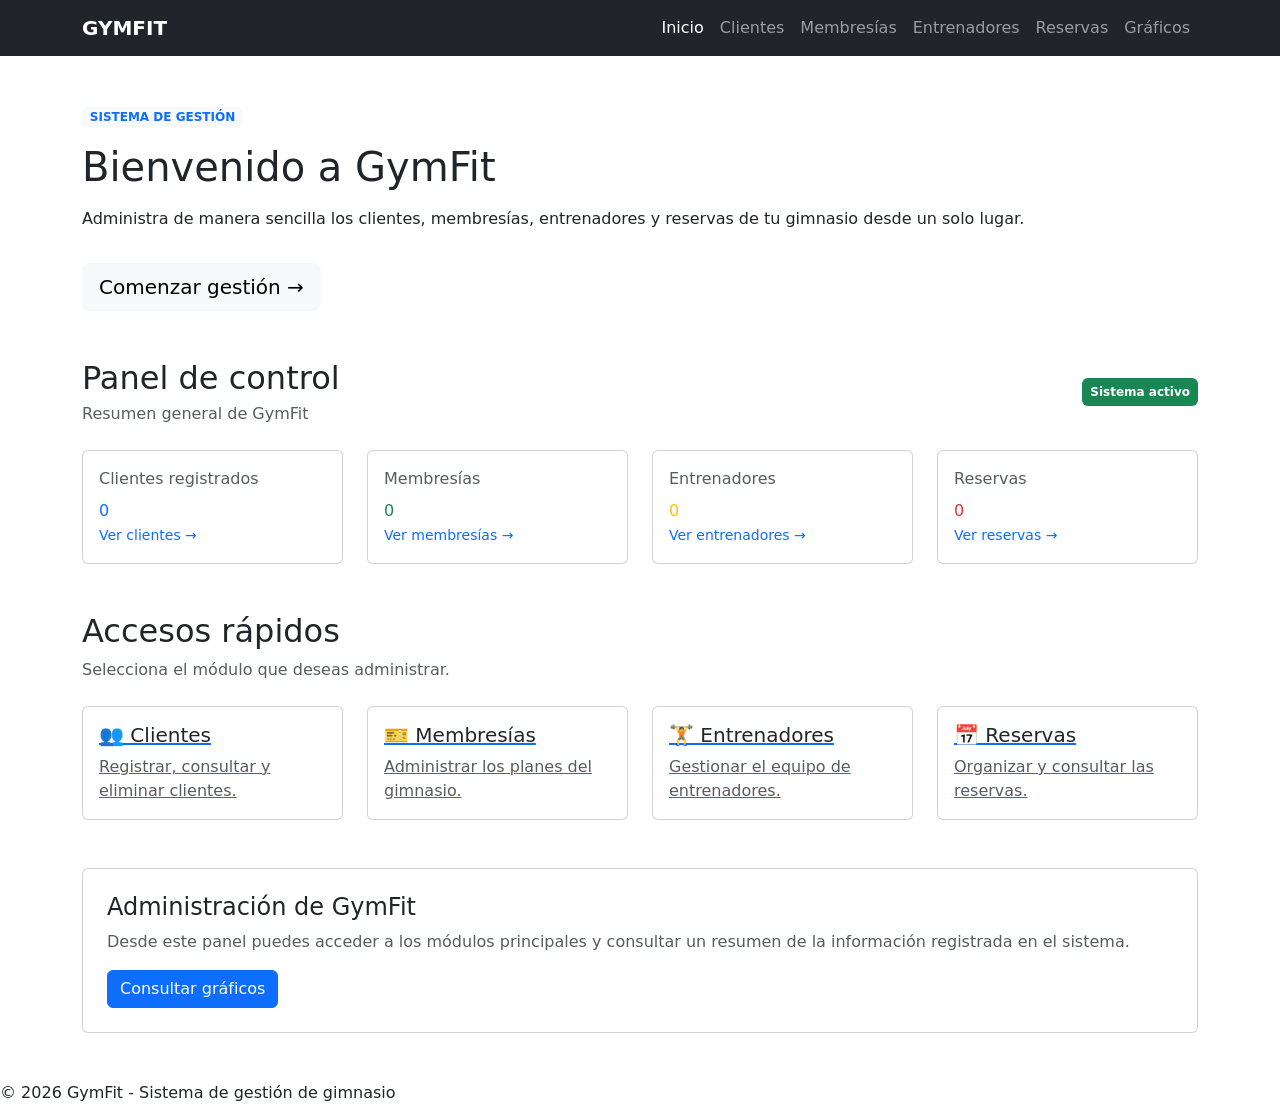
<file: GimnasioMarcosWeb/src/main/resources/templates/index.html>
<!DOCTYPE html>
<html lang="es" xmlns:th="http://www.thymeleaf.org">
<head>
    <meta charset="UTF-8">
    <meta name="viewport" content="width=device-width, initial-scale=1.0">
    <title>GymFit | Panel principal</title>
    <link href="https://cdn.jsdelivr.net/npm/bootstrap@5.3.3/dist/css/bootstrap.min.css" rel="stylesheet">
    <link rel="stylesheet" th:href="@{/css/styles.css}">
</head>
<body>

<nav class="navbar navbar-expand-lg navbar-dark bg-dark">
    <div class="container">
        <a class="navbar-brand fw-bold" href="/">GYMFIT</a>
        <button class="navbar-toggler" type="button" data-bs-toggle="collapse" data-bs-target="#menu">
            <span class="navbar-toggler-icon"></span>
        </button>

        <div class="collapse navbar-collapse" id="menu">
            <div class="navbar-nav ms-auto">
                <a class="nav-link active" href="/">Inicio</a>
                <a class="nav-link" href="/clientes">Clientes</a>
                <a class="nav-link" href="/membresias">Membresías</a>
                <a class="nav-link" href="/entrenadores">Entrenadores</a>
                <a class="nav-link" href="/reservas">Reservas</a>
                <a class="nav-link" href="/graficos">Gráficos</a>
            </div>
        </div>
    </div>
</nav>

<main class="container py-5">

    <section class="hero mb-5">
        <span class="badge bg-light text-primary mb-3">SISTEMA DE GESTIÓN</span>
        <h1>Bienvenido a GymFit</h1>
        <p class="mt-3">
            Administra de manera sencilla los clientes, membresías,
            entrenadores y reservas de tu gimnasio desde un solo lugar.
        </p>
        <a href="/clientes" class="btn btn-light btn-lg mt-3">
            Comenzar gestión →
        </a>
    </section>

    <div class="d-flex justify-content-between align-items-center mb-4">
        <div>
            <h2 class="page-title mb-1">Panel de control</h2>
            <p class="text-muted mb-0">Resumen general de GymFit</p>
        </div>
        <span class="badge bg-success p-2">Sistema activo</span>
    </div>

    <div class="row g-4 mb-5">

        <div class="col-md-6 col-lg-3">
            <div class="card stat-card">
                <div class="card-body">
                    <p class="text-muted mb-2">Clientes registrados</p>
                    <div class="stat-number text-primary" th:text="${clientes}">0</div>
                    <a href="/clientes" class="small text-decoration-none">Ver clientes →</a>
                </div>
            </div>
        </div>

        <div class="col-md-6 col-lg-3">
            <div class="card stat-card">
                <div class="card-body">
                    <p class="text-muted mb-2">Membresías</p>
                    <div class="stat-number text-success" th:text="${membresias}">0</div>
                    <a href="/membresias" class="small text-decoration-none">Ver membresías →</a>
                </div>
            </div>
        </div>

        <div class="col-md-6 col-lg-3">
            <div class="card stat-card">
                <div class="card-body">
                    <p class="text-muted mb-2">Entrenadores</p>
                    <div class="stat-number text-warning" th:text="${entrenadores}">0</div>
                    <a href="/entrenadores" class="small text-decoration-none">Ver entrenadores →</a>
                </div>
            </div>
        </div>

        <div class="col-md-6 col-lg-3">
            <div class="card stat-card">
                <div class="card-body">
                    <p class="text-muted mb-2">Reservas</p>
                    <div class="stat-number text-danger" th:text="${reservas}">0</div>
                    <a href="/reservas" class="small text-decoration-none">Ver reservas →</a>
                </div>
            </div>
        </div>

    </div>

    <h2 class="page-title">Accesos rápidos</h2>
    <p class="text-muted mb-4">Selecciona el módulo que deseas administrar.</p>

    <div class="row g-4">

        <div class="col-md-6 col-lg-3">
            <a href="/clientes" class="quick-link">
                <div class="card quick-card">
                    <div class="card-body">
                        <h5>👥 Clientes</h5>
                        <p class="text-muted mb-0">Registrar, consultar y eliminar clientes.</p>
                    </div>
                </div>
            </a>
        </div>

        <div class="col-md-6 col-lg-3">
            <a href="/membresias" class="quick-link">
                <div class="card quick-card">
                    <div class="card-body">
                        <h5>🎫 Membresías</h5>
                        <p class="text-muted mb-0">Administrar los planes del gimnasio.</p>
                    </div>
                </div>
            </a>
        </div>

        <div class="col-md-6 col-lg-3">
            <a href="/entrenadores" class="quick-link">
                <div class="card quick-card">
                    <div class="card-body">
                        <h5>🏋️ Entrenadores</h5>
                        <p class="text-muted mb-0">Gestionar el equipo de entrenadores.</p>
                    </div>
                </div>
            </a>
        </div>

        <div class="col-md-6 col-lg-3">
            <a href="/reservas" class="quick-link">
                <div class="card quick-card">
                    <div class="card-body">
                        <h5>📅 Reservas</h5>
                        <p class="text-muted mb-0">Organizar y consultar las reservas.</p>
                    </div>
                </div>
            </a>
        </div>

    </div>

    <div class="card section-card mt-5">
        <div class="card-body p-4">
            <h4>Administración de GymFit</h4>
            <p class="text-muted mb-0">
                Desde este panel puedes acceder a los módulos principales
                y consultar un resumen de la información registrada en el sistema.
            </p>
            <a href="/graficos" class="btn btn-primary mt-3">Consultar gráficos</a>
        </div>
    </div>

</main>

<footer>
    <p class="mb-0">© 2026 GymFit - Sistema de gestión de gimnasio</p>
</footer>

<script src="https://cdn.jsdelivr.net/npm/bootstrap@5.3.3/dist/js/bootstrap.bundle.min.js"></script>
<script th:src="@{/js/scripts.js}"></script>

</body>
</html>
</file>
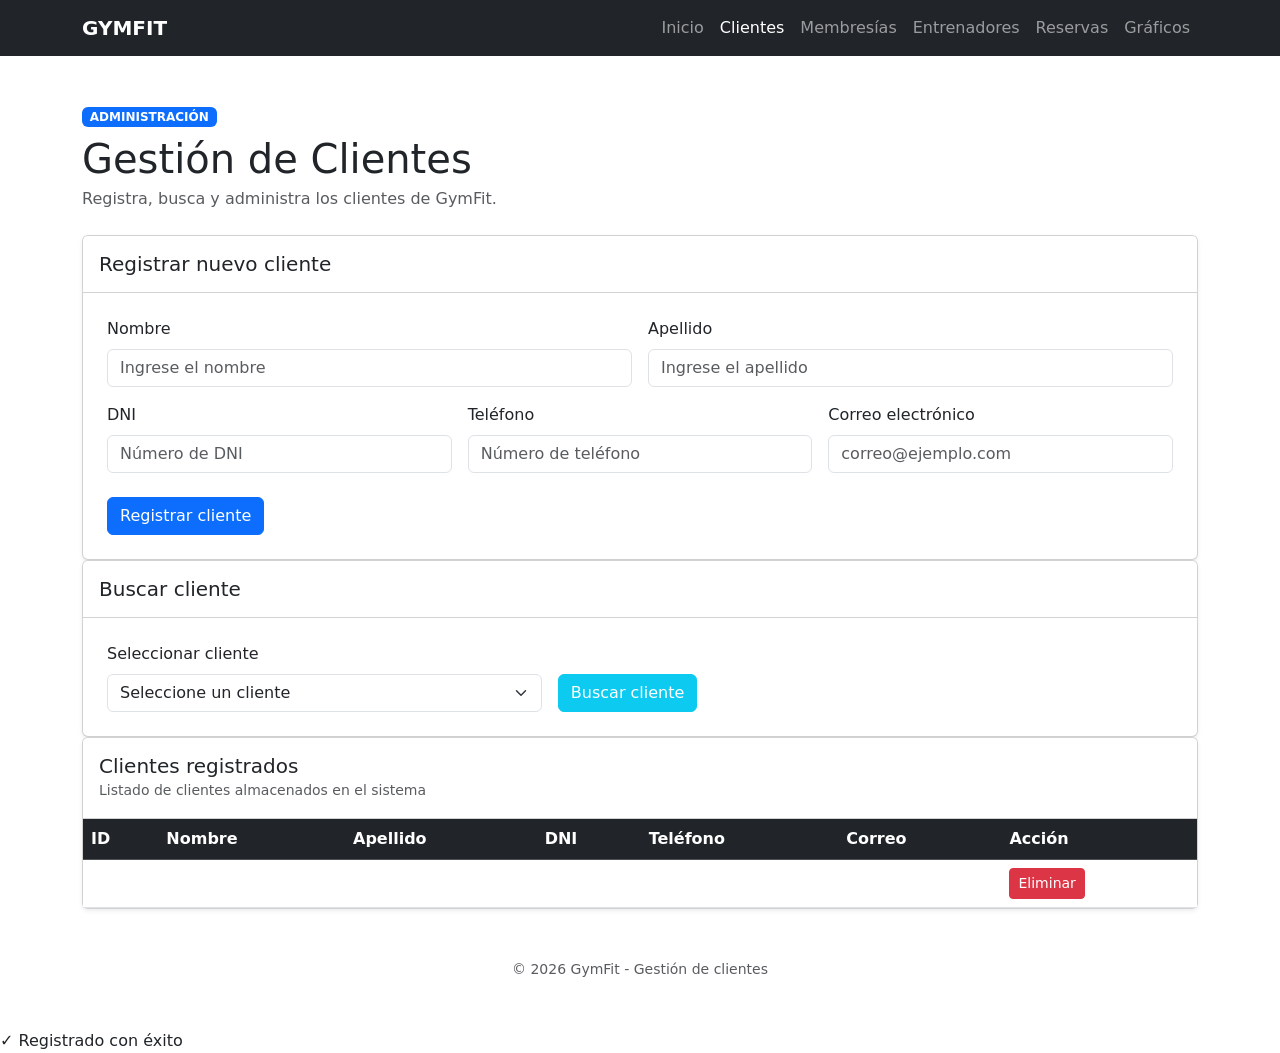
<file: GimnasioMarcosWeb/src/main/resources/templates/clientes.html>
<!DOCTYPE html>
<html lang="es" xmlns:th="http://www.thymeleaf.org">
<head>
    <meta charset="UTF-8">
    <meta name="viewport" content="width=device-width, initial-scale=1.0">
    <title>Clientes - GymFit</title>
    <link href="https://cdn.jsdelivr.net/npm/bootstrap@5.3.3/dist/css/bootstrap.min.css" rel="stylesheet">
    <link rel="stylesheet" th:href="@{/css/styles.css}">
</head>
<body>

<nav class="navbar navbar-expand-lg navbar-dark bg-dark">
    <div class="container">
        <a class="navbar-brand fw-bold" href="/">GYMFIT</a>
        <button class="navbar-toggler" type="button" data-bs-toggle="collapse" data-bs-target="#menu">
            <span class="navbar-toggler-icon"></span>
        </button>
        <div class="collapse navbar-collapse" id="menu">
            <div class="navbar-nav ms-auto">
                <a class="nav-link" href="/">Inicio</a>
                <a class="nav-link active" href="/clientes">Clientes</a>
                <a class="nav-link" href="/membresias">Membresías</a>
                <a class="nav-link" href="/entrenadores">Entrenadores</a>
                <a class="nav-link" href="/reservas">Reservas</a>
                <a class="nav-link" href="/graficos">Gráficos</a>
            </div>
        </div>
    </div>
</nav>

<main class="container py-5">

    <div class="mb-4">
        <span class="badge bg-primary mb-2">ADMINISTRACIÓN</span>
        <h1 class="page-title mb-1">Gestión de Clientes</h1>
        <p class="text-muted">Registra, busca y administra los clientes de GymFit.</p>
    </div>

    <div class="card section-card shadow-sm">
        <div class="card-header bg-white py-3">
            <h5 class="mb-0">Registrar nuevo cliente</h5>
        </div>
        <div class="card-body p-4">
            <form action="/clientes/guardar" method="post">
                <div class="row g-3">
                    <div class="col-md-6">
                        <label class="form-label">Nombre</label>
                        <input type="text" name="nombre" class="form-control" placeholder="Ingrese el nombre" required>
                    </div>
                    <div class="col-md-6">
                        <label class="form-label">Apellido</label>
                        <input type="text" name="apellido" class="form-control" placeholder="Ingrese el apellido" required>
                    </div>
                    <div class="col-md-4">
                        <label class="form-label">DNI</label>
                        <input type="text" name="dni" class="form-control" placeholder="Número de DNI" required>
                    </div>
                    <div class="col-md-4">
                        <label class="form-label">Teléfono</label>
                        <input type="text" name="telefono" class="form-control" placeholder="Número de teléfono" required>
                    </div>
                    <div class="col-md-4">
                        <label class="form-label">Correo electrónico</label>
                        <input type="email" name="correo" class="form-control" placeholder="correo@ejemplo.com" required>
                    </div>
                </div>
                <button type="submit" class="btn btn-primary mt-4">Registrar cliente</button>
            </form>
        </div>
    </div>

<div class="card section-card shadow-sm">
    <div class="card-header bg-white py-3">
        <h5 class="mb-0">Buscar cliente</h5>
    </div>
    <div class="card-body p-4">
        <form action="/clientes/buscar" method="get" class="row g-3 align-items-end">
            <div class="col-md-5">
                <label class="form-label">Seleccionar cliente</label>
                <select name="id" class="form-select" required>
                    <option value="">Seleccione un cliente</option>
                    <option th:each="c : ${todosLosClientes}"
                            th:value="${c.id}"
                            th:text="${c.nombre + ' ' + c.apellido + ' - DNI: ' + c.dni}">
                    </option>
                </select>
            </div>
            <div class="col-md-auto">
                <button type="submit" class="btn btn-info text-white">Buscar cliente</button>
            </div>
        </form>
    </div>
</div>

    <div class="card section-card shadow-sm">
        <div class="card-header bg-white py-3">
            <h5 class="mb-0">Clientes registrados</h5>
            <small class="text-muted">Listado de clientes almacenados en el sistema</small>
        </div>
        <div class="card-body p-0">
            <div class="table-responsive">
                <table class="table table-hover align-middle mb-0">
                    <thead class="table-dark">
                        <tr>
                            <th>ID</th>
                            <th>Nombre</th>
                            <th>Apellido</th>
                            <th>DNI</th>
                            <th>Teléfono</th>
                            <th>Correo</th>
                            <th>Acción</th>
                        </tr>
                    </thead>
                    <tbody>
                        <tr th:each="cliente : ${clientes}">
                            <td th:text="${clienteStat.count}"></td>
                            <td th:text="${cliente.nombre}"></td>
                            <td th:text="${cliente.apellido}"></td>
                            <td th:text="${cliente.dni}"></td>
                            <td th:text="${cliente.telefono}"></td>
                            <td th:text="${cliente.correo}"></td>
                            <td>
                                <a th:href="@{/clientes/eliminar/{id}(id=${cliente.id})}"
                                   class="btn btn-danger btn-sm btn-eliminar">Eliminar</a>
                            </td>
                        </tr>
                    </tbody>
                </table>
            </div>
        </div>
    </div>

    <div class="text-center text-muted mt-5">
        <small>© 2026 GymFit - Gestión de clientes</small>
    </div>

</main>

<!-- NOTIFICACIÓN DE REGISTRO EXITOSO -->
<div th:if="${mensajeExito}" class="success-toast" id="mensajeExito">
    <span class="check">✓</span>
    <span th:text="${mensajeExito}">Registrado con éxito</span>
</div>

<script th:if="${mensajeExito}">
    setTimeout(() => {
        const mensaje = document.getElementById("mensajeExito");
        if (mensaje) {
            mensaje.classList.add("ocultar");
            setTimeout(() => mensaje.remove(), 500);
        }
    }, 3000);
</script>

<script src="https://cdn.jsdelivr.net/npm/bootstrap@5.3.3/dist/js/bootstrap.bundle.min.js"></script>
<script th:src="@{/js/scripts.js}"></script>

</body>
</html>
</file>
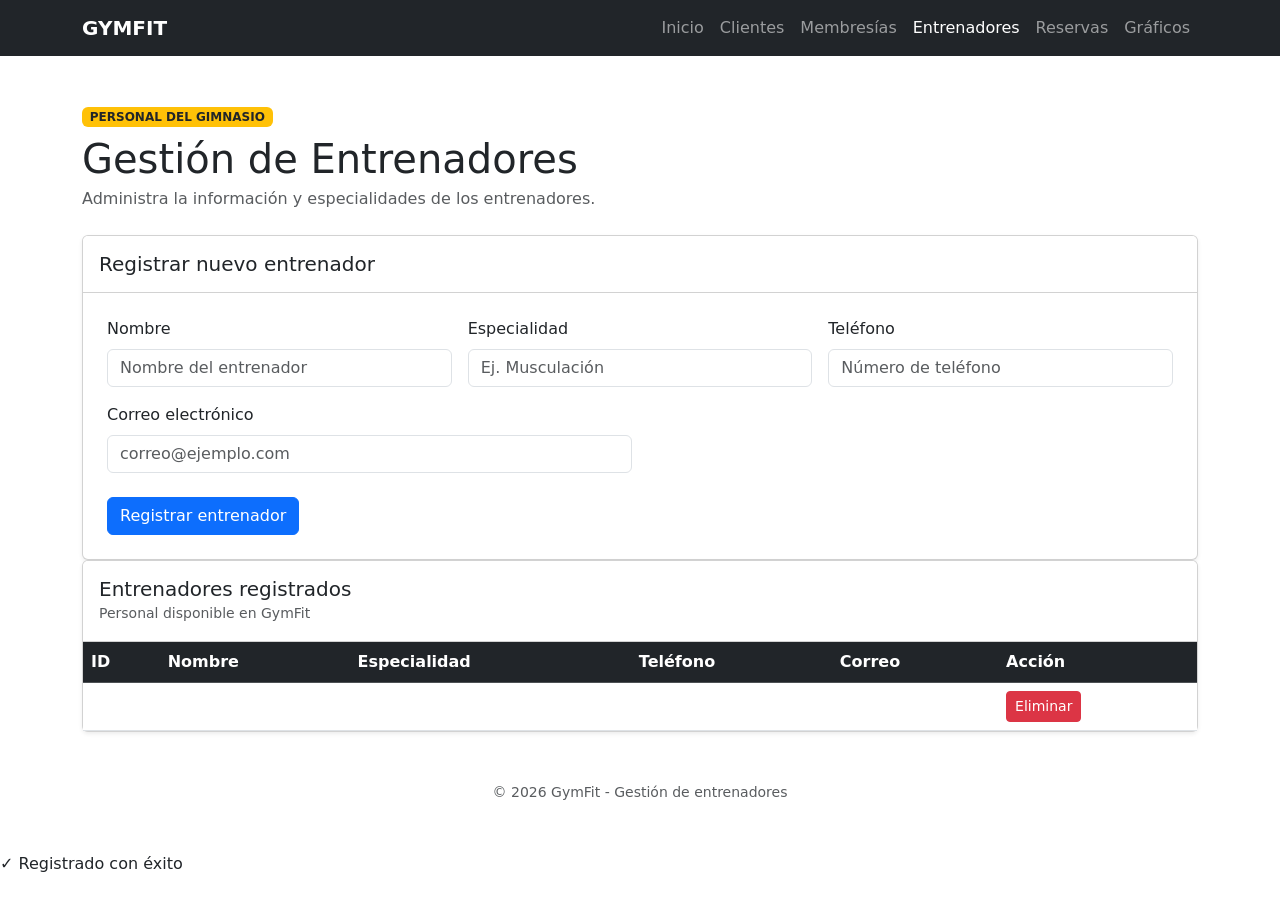
<file: GimnasioMarcosWeb/src/main/resources/templates/entrenadores.html>
<!DOCTYPE html>
<html lang="es" xmlns:th="http://www.thymeleaf.org">
<head>
    <meta charset="UTF-8">
    <meta name="viewport" content="width=device-width, initial-scale=1.0">
    <title>Entrenadores - GymFit</title>
    <link href="https://cdn.jsdelivr.net/npm/bootstrap@5.3.3/dist/css/bootstrap.min.css" rel="stylesheet">
    <link rel="stylesheet" th:href="@{/css/styles.css}">
</head>
<body>

<nav class="navbar navbar-expand-lg navbar-dark bg-dark">
    <div class="container">
        <a class="navbar-brand fw-bold" href="/">GYMFIT</a>
        <button class="navbar-toggler" type="button" data-bs-toggle="collapse" data-bs-target="#menu">
            <span class="navbar-toggler-icon"></span>
        </button>
        <div class="collapse navbar-collapse" id="menu">
            <div class="navbar-nav ms-auto">
                <a class="nav-link" href="/">Inicio</a>
                <a class="nav-link" href="/clientes">Clientes</a>
                <a class="nav-link" href="/membresias">Membresías</a>
                <a class="nav-link active" href="/entrenadores">Entrenadores</a>
                <a class="nav-link" href="/reservas">Reservas</a>
                <a class="nav-link" href="/graficos">Gráficos</a>
            </div>
        </div>
    </div>
</nav>

<main class="container py-5">

    <div class="mb-4">
        <span class="badge bg-warning text-dark mb-2">PERSONAL DEL GIMNASIO</span>
        <h1 class="page-title mb-1">Gestión de Entrenadores</h1>
        <p class="text-muted">Administra la información y especialidades de los entrenadores.</p>
    </div>

    <div class="card section-card shadow-sm">
        <div class="card-header bg-white py-3">
            <h5 class="mb-0">Registrar nuevo entrenador</h5>
        </div>
        <div class="card-body p-4">
            <form action="/entrenadores/guardar" method="post">
                <div class="row g-3">
                    <div class="col-md-4">
                        <label class="form-label">Nombre</label>
                        <input type="text" name="nombre" class="form-control" placeholder="Nombre del entrenador" required>
                    </div>
                    <div class="col-md-4">
                        <label class="form-label">Especialidad</label>
                        <input type="text" name="especialidad" class="form-control" placeholder="Ej. Musculación" required>
                    </div>
                    <div class="col-md-4">
                        <label class="form-label">Teléfono</label>
                        <input type="text" name="telefono" class="form-control" placeholder="Número de teléfono" required>
                    </div>
                    <div class="col-md-6">
                        <label class="form-label">Correo electrónico</label>
                        <input type="email" name="correo" class="form-control" placeholder="correo@ejemplo.com" required>
                    </div>
                </div>
                <button type="submit" class="btn btn-primary mt-4">Registrar entrenador</button>
            </form>
        </div>
    </div>

    <div class="card section-card shadow-sm">
        <div class="card-header bg-white py-3">
            <h5 class="mb-0">Entrenadores registrados</h5>
            <small class="text-muted">Personal disponible en GymFit</small>
        </div>
        <div class="card-body p-0">
            <div class="table-responsive">
                <table class="table table-hover align-middle mb-0">
                    <thead class="table-dark">
                        <tr>
                            <th>ID</th>
                            <th>Nombre</th>
                            <th>Especialidad</th>
                            <th>Teléfono</th>
                            <th>Correo</th>
                            <th>Acción</th>
                        </tr>
                    </thead>
                    <tbody>
                        <tr th:each="entrenador : ${entrenadores}">
                            <td th:text="${entrenadorStat.count}"></td>
                            <td th:text="${entrenador.nombre}"></td>
                            <td><span class="badge bg-primary" th:text="${entrenador.especialidad}"></span></td>
                            <td th:text="${entrenador.telefono}"></td>
                            <td th:text="${entrenador.correo}"></td>
                            <td>
                                <a th:href="@{/entrenadores/eliminar/{id}(id=${entrenador.id})}"
                                   class="btn btn-danger btn-sm btn-eliminar">Eliminar</a>
                            </td>
                        </tr>
                    </tbody>
                </table>
            </div>
        </div>
    </div>

    <div class="text-center text-muted mt-5">
        <small>© 2026 GymFit - Gestión de entrenadores</small>
    </div>

</main>

<!-- NOTIFICACIÓN DE REGISTRO EXITOSO -->
<div th:if="${mensajeExito}" class="success-toast" id="mensajeExito">
    <span class="check">✓</span>
    <span th:text="${mensajeExito}">Registrado con éxito</span>
</div>

<script th:if="${mensajeExito}">
    setTimeout(() => {
        const mensaje = document.getElementById("mensajeExito");
        if (mensaje) {
            mensaje.classList.add("ocultar");
            setTimeout(() => mensaje.remove(), 500);
        }
    }, 3000);
</script>

<script src="https://cdn.jsdelivr.net/npm/bootstrap@5.3.3/dist/js/bootstrap.bundle.min.js"></script>
<script th:src="@{/js/scripts.js}"></script>

</body>
</html>
</file>
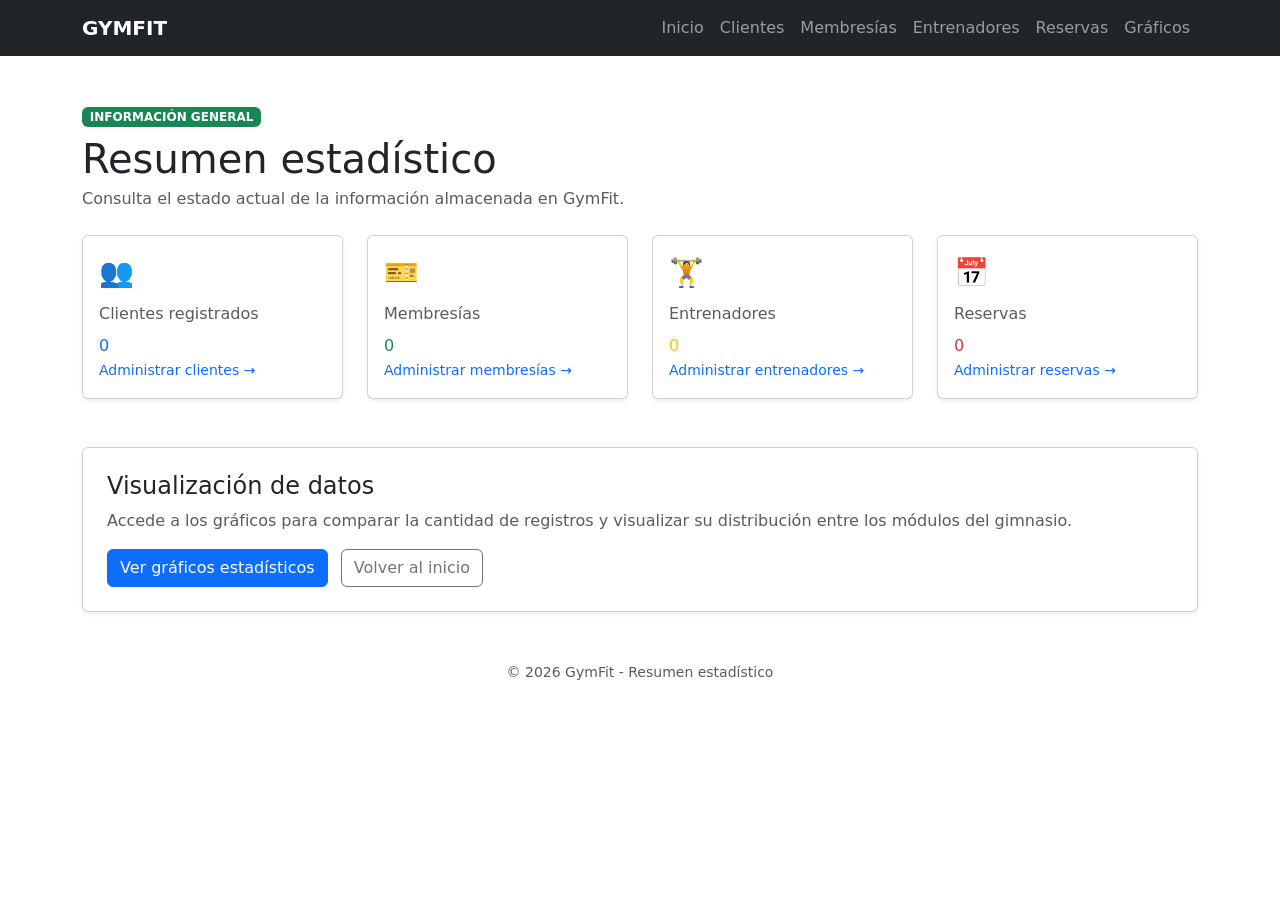
<file: GimnasioMarcosWeb/src/main/resources/templates/estadisticas.html>
<!DOCTYPE html>
<html lang="es" xmlns:th="http://www.thymeleaf.org">
<head>
    <meta charset="UTF-8">
    <meta name="viewport" content="width=device-width, initial-scale=1.0">
    <title>Resumen estadístico - GymFit</title>
    <link href="https://cdn.jsdelivr.net/npm/bootstrap@5.3.3/dist/css/bootstrap.min.css" rel="stylesheet">
    <link rel="stylesheet" th:href="@{/css/styles.css}">
</head>
<body>

<nav class="navbar navbar-expand-lg navbar-dark bg-dark">
    <div class="container">
        <a class="navbar-brand fw-bold" href="/">GYMFIT</a>
        <button class="navbar-toggler" type="button" data-bs-toggle="collapse" data-bs-target="#menu">
            <span class="navbar-toggler-icon"></span>
        </button>
        <div class="collapse navbar-collapse" id="menu">
            <div class="navbar-nav ms-auto">
                <a class="nav-link" href="/">Inicio</a>
                <a class="nav-link" href="/clientes">Clientes</a>
                <a class="nav-link" href="/membresias">Membresías</a>
                <a class="nav-link" href="/entrenadores">Entrenadores</a>
                <a class="nav-link" href="/reservas">Reservas</a>
                <a class="nav-link" href="/graficos">Gráficos</a>
            </div>
        </div>
    </div>
</nav>

<main class="container py-5">

    <div class="mb-4">
        <span class="badge bg-success mb-2">INFORMACIÓN GENERAL</span>
        <h1 class="page-title mb-1">Resumen estadístico</h1>
        <p class="text-muted">Consulta el estado actual de la información almacenada en GymFit.</p>
    </div>

    <div class="row g-4">

        <div class="col-md-6 col-lg-3">
            <div class="card stat-card shadow-sm">
                <div class="card-body">
                    <div class="fs-3 mb-2">👥</div>
                    <p class="text-muted mb-2">Clientes registrados</p>
                    <div class="stat-number text-primary" th:text="${clientes}">0</div>
                    <a href="/clientes" class="small text-decoration-none">Administrar clientes →</a>
                </div>
            </div>
        </div>

        <div class="col-md-6 col-lg-3">
            <div class="card stat-card shadow-sm">
                <div class="card-body">
                    <div class="fs-3 mb-2">🎫</div>
                    <p class="text-muted mb-2">Membresías</p>
                    <div class="stat-number text-success" th:text="${membresias}">0</div>
                    <a href="/membresias" class="small text-decoration-none">Administrar membresías →</a>
                </div>
            </div>
        </div>

        <div class="col-md-6 col-lg-3">
            <div class="card stat-card shadow-sm">
                <div class="card-body">
                    <div class="fs-3 mb-2">🏋️</div>
                    <p class="text-muted mb-2">Entrenadores</p>
                    <div class="stat-number text-warning" th:text="${entrenadores}">0</div>
                    <a href="/entrenadores" class="small text-decoration-none">Administrar entrenadores →</a>
                </div>
            </div>
        </div>

        <div class="col-md-6 col-lg-3">
            <div class="card stat-card shadow-sm">
                <div class="card-body">
                    <div class="fs-3 mb-2">📅</div>
                    <p class="text-muted mb-2">Reservas</p>
                    <div class="stat-number text-danger" th:text="${reservas}">0</div>
                    <a href="/reservas" class="small text-decoration-none">Administrar reservas →</a>
                </div>
            </div>
        </div>

    </div>

    <div class="card section-card shadow-sm mt-5">
        <div class="card-body p-4">
            <h4>Visualización de datos</h4>
            <p class="text-muted">
                Accede a los gráficos para comparar la cantidad de registros
                y visualizar su distribución entre los módulos del gimnasio.
            </p>
            <a href="/graficos" class="btn btn-primary">Ver gráficos estadísticos</a>
            <a href="/" class="btn btn-outline-secondary ms-2">Volver al inicio</a>
        </div>
    </div>

    <div class="text-center text-muted mt-5">
        <small>© 2026 GymFit - Resumen estadístico</small>
    </div>

</main>

<script src="https://cdn.jsdelivr.net/npm/bootstrap@5.3.3/dist/js/bootstrap.bundle.min.js"></script>
<script th:src="@{/js/scripts.js}"></script>
</body>
</html>
</file>
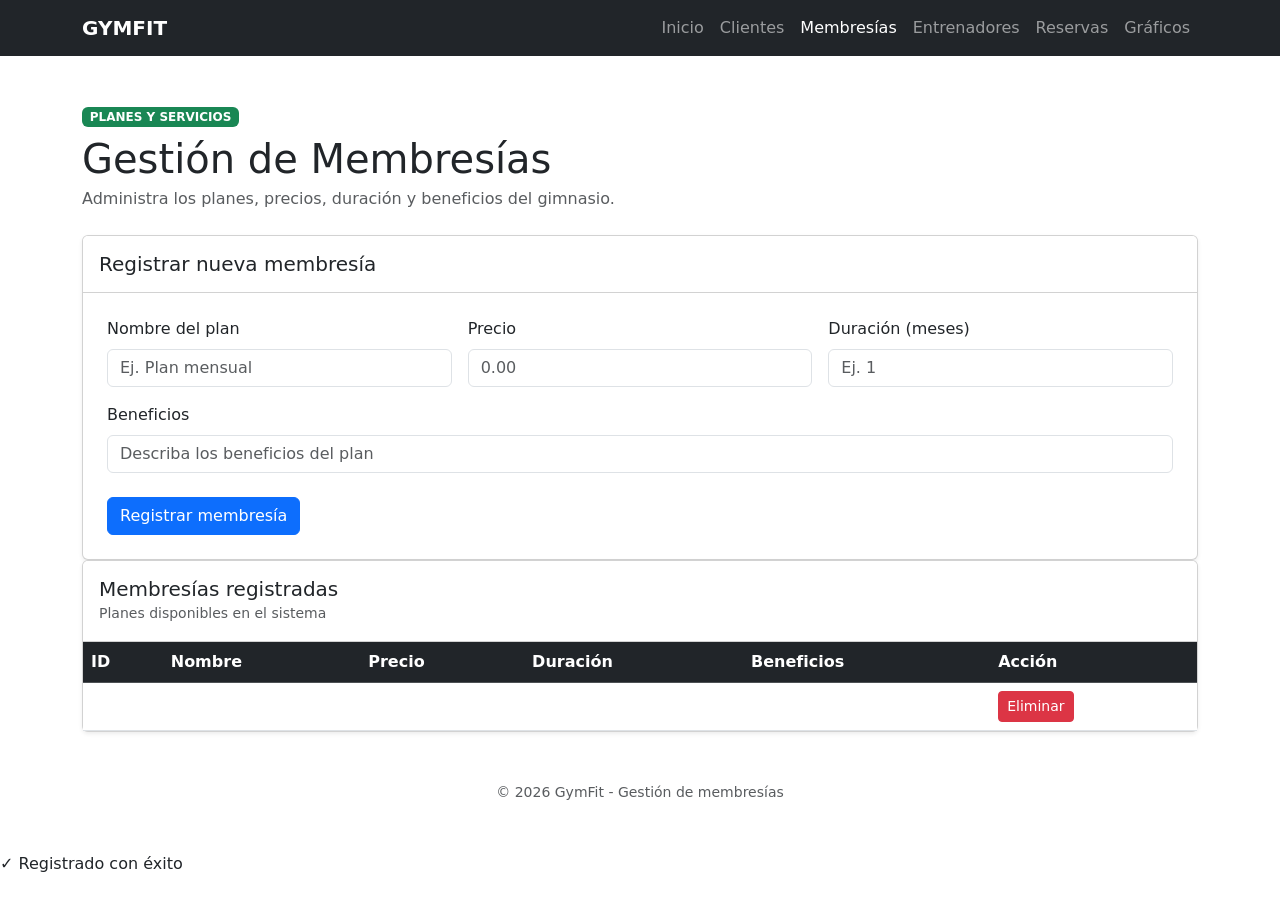
<file: GimnasioMarcosWeb/src/main/resources/templates/membresias.html>
<!DOCTYPE html>
<html lang="es" xmlns:th="http://www.thymeleaf.org">
<head>
    <meta charset="UTF-8">
    <meta name="viewport" content="width=device-width, initial-scale=1.0">
    <title>Membresías - GymFit</title>
    <link href="https://cdn.jsdelivr.net/npm/bootstrap@5.3.3/dist/css/bootstrap.min.css" rel="stylesheet">
    <link rel="stylesheet" th:href="@{/css/styles.css}">
</head>
<body>

<nav class="navbar navbar-expand-lg navbar-dark bg-dark">
    <div class="container">
        <a class="navbar-brand fw-bold" href="/">GYMFIT</a>
        <button class="navbar-toggler" type="button" data-bs-toggle="collapse" data-bs-target="#menu">
            <span class="navbar-toggler-icon"></span>
        </button>
        <div class="collapse navbar-collapse" id="menu">
            <div class="navbar-nav ms-auto">
                <a class="nav-link" href="/">Inicio</a>
                <a class="nav-link" href="/clientes">Clientes</a>
                <a class="nav-link active" href="/membresias">Membresías</a>
                <a class="nav-link" href="/entrenadores">Entrenadores</a>
                <a class="nav-link" href="/reservas">Reservas</a>
                <a class="nav-link" href="/graficos">Gráficos</a>
            </div>
        </div>
    </div>
</nav>

<main class="container py-5">

    <div class="mb-4">
        <span class="badge bg-success mb-2">PLANES Y SERVICIOS</span>
        <h1 class="page-title mb-1">Gestión de Membresías</h1>
        <p class="text-muted">Administra los planes, precios, duración y beneficios del gimnasio.</p>
    </div>

    <div class="card section-card shadow-sm">
        <div class="card-header bg-white py-3">
            <h5 class="mb-0">Registrar nueva membresía</h5>
        </div>
        <div class="card-body p-4">
            <form action="/membresias/guardar" method="post">
                <div class="row g-3">
                    <div class="col-md-4">
                        <label class="form-label">Nombre del plan</label>
                        <input type="text" name="nombre" class="form-control" placeholder="Ej. Plan mensual" required>
                    </div>

                    <div class="col-md-4">
                        <label class="form-label">Precio</label>
                        <input type="number" step="0.01" name="precio" class="form-control" placeholder="0.00" required>
                    </div>

                    <div class="col-md-4">
                        <label class="form-label">Duración (meses)</label>
                        <input type="number" name="duracion" class="form-control" placeholder="Ej. 1" required>
                    </div>

                    <div class="col-12">
                        <label class="form-label">Beneficios</label>
                        <input type="text" name="descripcion" class="form-control"
                               placeholder="Describa los beneficios del plan" required>
                    </div>
                </div>

                <button type="submit" class="btn btn-primary mt-4">Registrar membresía</button>
            </form>
        </div>
    </div>

    <div class="card section-card shadow-sm">
        <div class="card-header bg-white py-3">
            <h5 class="mb-0">Membresías registradas</h5>
            <small class="text-muted">Planes disponibles en el sistema</small>
        </div>

        <div class="card-body p-0">
            <div class="table-responsive">
                <table class="table table-hover align-middle mb-0">
                    <thead class="table-dark">
                        <tr>
                            <th>ID</th>
                            <th>Nombre</th>
                            <th>Precio</th>
                            <th>Duración</th>
                            <th>Beneficios</th>
                            <th>Acción</th>
                        </tr>
                    </thead>

                    <tbody>
                        <tr th:each="membresia : ${membresias}">
                            <td th:text="${membresiaStat.count}"></td>
                            <td th:text="${membresia.nombre}"></td>
                            <td th:text="${'S/ ' + membresia.precio}"></td>
                            <td th:text="${membresia.duracion} + ' meses'"></td>
                            <td th:text="${membresia.descripcion}"></td>
                            <td>
                                <a th:href="@{/membresias/eliminar/{id}(id=${membresia.id})}"
                                   class="btn btn-danger btn-sm btn-eliminar">Eliminar</a>
                            </td>
                        </tr>
                    </tbody>
                </table>
            </div>
        </div>
    </div>

    <div class="text-center text-muted mt-5">
        <small>© 2026 GymFit - Gestión de membresías</small>
    </div>

</main>

<!-- NOTIFICACIÓN DE REGISTRO EXITOSO -->
<div th:if="${mensajeExito}" class="success-toast" id="mensajeExito">
    <span class="check">✓</span>
    <span th:text="${mensajeExito}">Registrado con éxito</span>
</div>

<script th:if="${mensajeExito}">
    setTimeout(() => {
        const mensaje = document.getElementById("mensajeExito");
        if (mensaje) {
            mensaje.classList.add("ocultar");
            setTimeout(() => mensaje.remove(), 500);
        }
    }, 3000);
</script>

<script src="https://cdn.jsdelivr.net/npm/bootstrap@5.3.3/dist/js/bootstrap.bundle.min.js"></script>
<script th:src="@{/js/scripts.js}"></script>

</body>
</html>
</file>
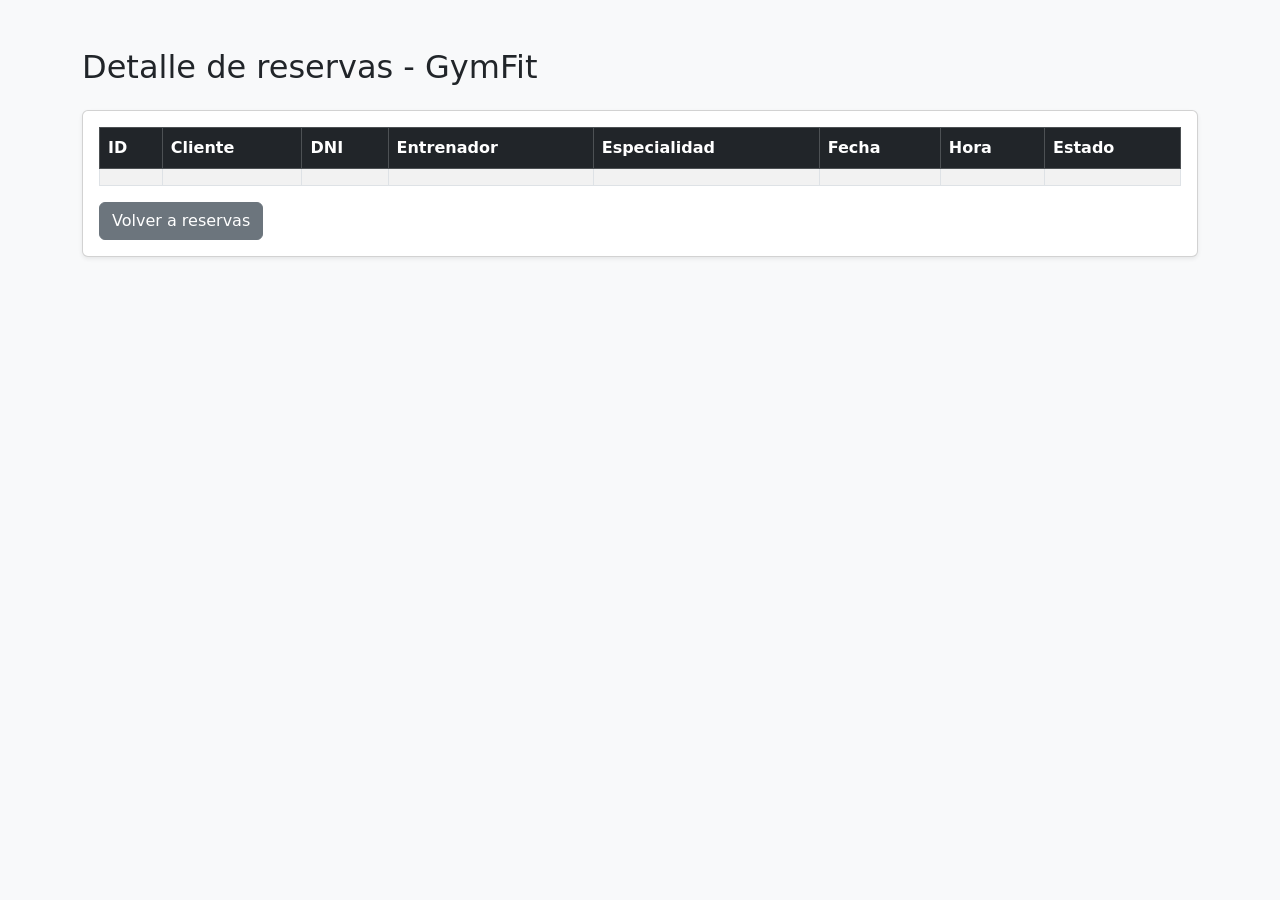
<file: GimnasioMarcosWeb/src/main/resources/templates/reservas-detalle.html>
<!DOCTYPE html>
<html lang="es" xmlns:th="http://www.thymeleaf.org">
<head>
    <meta charset="UTF-8">
    <meta name="viewport" content="width=device-width, initial-scale=1">
    <title>Detalle de reservas - GymFit</title>
    <link href="https://cdn.jsdelivr.net/npm/bootstrap@5.3.3/dist/css/bootstrap.min.css" rel="stylesheet">
</head>
<body class="bg-light">

<div class="container py-5">
    <h2 class="mb-4">Detalle de reservas - GymFit</h2>

    <div class="card shadow-sm">
        <div class="card-body">
            <div class="table-responsive">
                <table class="table table-striped table-bordered">
                    <thead class="table-dark">
                        <tr>
                            <th>ID</th>
                            <th>Cliente</th>
                            <th>DNI</th>
                            <th>Entrenador</th>
                            <th>Especialidad</th>
                            <th>Fecha</th>
                            <th>Hora</th>
                            <th>Estado</th>
                        </tr>
                    </thead>
                    <tbody>
                        <tr th:each="r : ${reservasDetalle}">
                            <td th:text="${r.id}"></td>
                            <td th:text="${r.cliente}"></td>
                            <td th:text="${r.dni}"></td>
                            <td th:text="${r.entrenador}"></td>
                            <td th:text="${r.especialidad}"></td>
                            <td th:text="${r.fecha}"></td>
                            <td th:text="${r.hora}"></td>
                            <td th:text="${r.estado}"></td>
                        </tr>
                    </tbody>
                </table>
            </div>

            <a href="/reservas" class="btn btn-secondary">Volver a reservas</a>
        </div>
    </div>
</div>

</body>
</html>
</file>
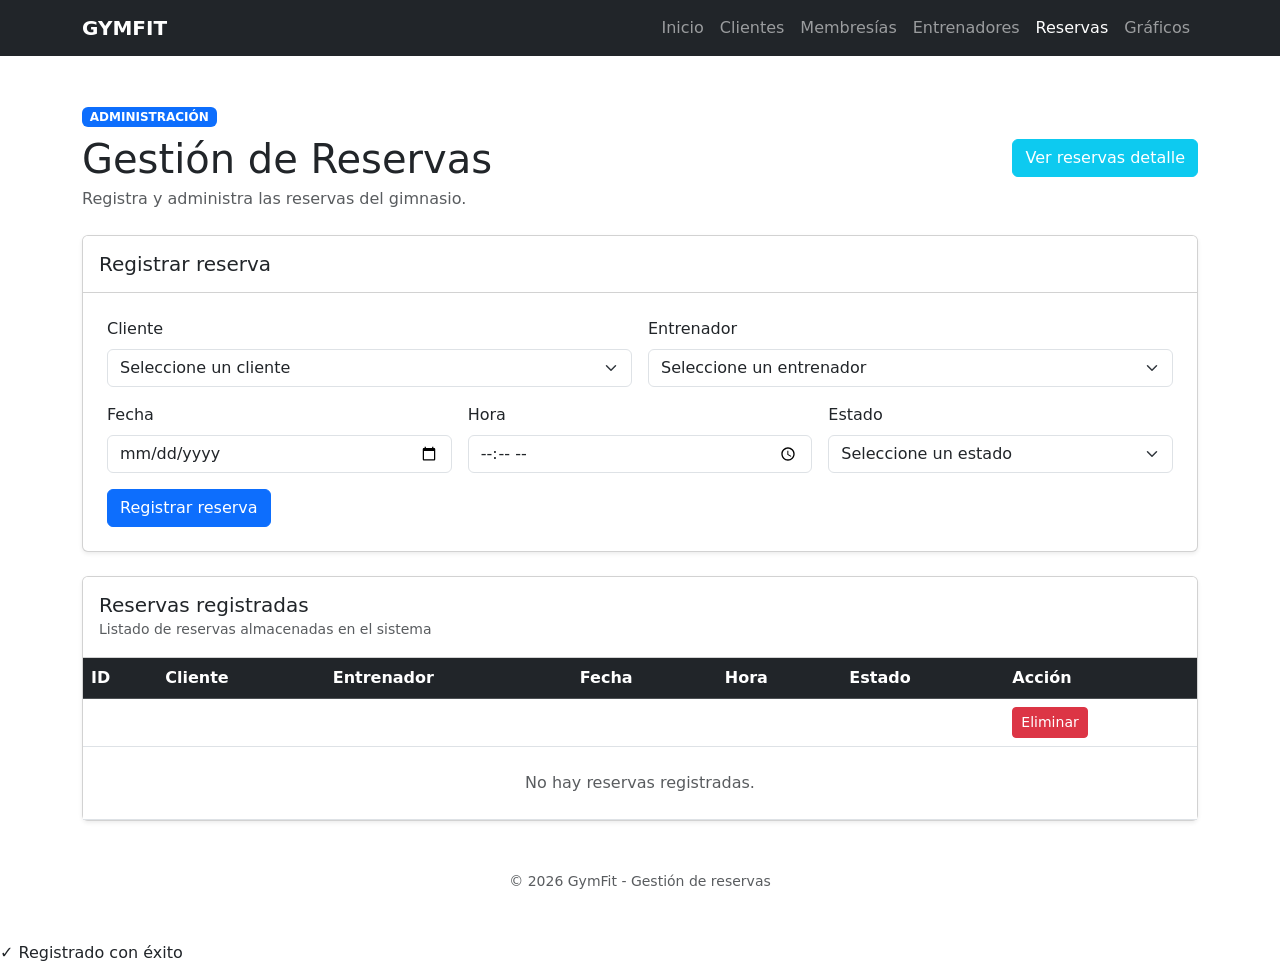
<file: GimnasioMarcosWeb/src/main/resources/templates/reservas.html>
<!DOCTYPE html>
<html lang="es" xmlns:th="http://www.thymeleaf.org">
<head>
    <meta charset="UTF-8">
    <meta name="viewport" content="width=device-width, initial-scale=1.0">
    <title>Reservas | GymFit</title>

    <link href="https://cdn.jsdelivr.net/npm/bootstrap@5.3.3/dist/css/bootstrap.min.css" rel="stylesheet">
    <link rel="stylesheet" th:href="@{/css/styles.css}">
</head>
<body>

<nav class="navbar navbar-expand-lg navbar-dark bg-dark">
    <div class="container">
        <a class="navbar-brand fw-bold" href="/">GYMFIT</a>
        <button class="navbar-toggler" type="button" data-bs-toggle="collapse" data-bs-target="#menu">
            <span class="navbar-toggler-icon"></span>
        </button>
        <div class="collapse navbar-collapse" id="menu">
            <div class="navbar-nav ms-auto">
                <a class="nav-link" href="/">Inicio</a>
                <a class="nav-link" href="/clientes">Clientes</a>
                <a class="nav-link" href="/membresias">Membresías</a>
                <a class="nav-link" href="/entrenadores">Entrenadores</a>
                <a class="nav-link active" href="/reservas">Reservas</a>
                <a class="nav-link" href="/graficos">Gráficos</a>
            </div>
        </div>
    </div>
</nav>

<main class="container py-5">

    <!-- TITULO Y BOTON DE DETALLE -->
    <div class="d-flex justify-content-between align-items-center mb-4">
        <div>
            <span class="badge bg-primary mb-2">ADMINISTRACIÓN</span>
            <h1 class="page-title mb-1">Gestión de Reservas</h1>
            <p class="text-muted mb-0">Registra y administra las reservas del gimnasio.</p>
        </div>

        <a href="/reservas-detalle" class="btn btn-info text-white">
            Ver reservas detalle
        </a>
    </div>

    <!-- FORMULARIO DE REGISTRO -->
    <div class="card section-card shadow-sm mb-4">
        <div class="card-header bg-white py-3">
            <h5 class="mb-0">Registrar reserva</h5>
        </div>

        <div class="card-body p-4">
            <form th:action="@{/reservas/guardar}" th:object="${reserva}" method="post"
                  class="row g-3">

                <div class="col-md-6">
                    <label class="form-label">Cliente</label>
                    <select th:field="*{cliente}" class="form-select" required>
                        <option value="">Seleccione un cliente</option>
                        <option th:each="c : ${clientesDisponibles}"
                                th:value="${c.nombre + ' ' + c.apellido}"
                                th:text="${c.nombre + ' ' + c.apellido + ' - DNI: ' + c.dni}">
                        </option>
                    </select>
                </div>

                <div class="col-md-6">
                    <label class="form-label">Entrenador</label>
                    <select th:field="*{entrenador}" class="form-select" required>
                        <option value="">Seleccione un entrenador</option>
                        <option th:each="e : ${entrenadoresDisponibles}"
                                th:value="${e.nombre}"
                                th:text="${e.nombre + ' - ' + e.especialidad}">
                        </option>
                    </select>
                </div>

                <div class="col-md-4">
                    <label class="form-label">Fecha</label>
                    <input type="date" th:field="*{fecha}" class="form-control" required>
                </div>

                <div class="col-md-4">
                    <label class="form-label">Hora</label>
                    <input type="time" th:field="*{hora}" class="form-control" required>
                </div>

                <div class="col-md-4">
                    <label class="form-label">Estado</label>
                    <select th:field="*{estado}" class="form-select" required>
                        <option value="">Seleccione un estado</option>
                        <option value="Pendiente">Pendiente</option>
                        <option value="Confirmada">Confirmada</option>
                        <option value="Cancelada">Cancelada</option>
                    </select>
                </div>

                <div class="col-12">
                    <button type="submit" class="btn btn-primary">
                        Registrar reserva
                    </button>
                </div>

            </form>
        </div>
    </div>

    <!-- LISTADO DE RESERVAS -->
    <div class="card section-card shadow-sm">
        <div class="card-header bg-white py-3">
            <h5 class="mb-0">Reservas registradas</h5>
            <small class="text-muted">Listado de reservas almacenadas en el sistema</small>
        </div>

        <div class="card-body p-0">
            <div class="table-responsive">
                <table class="table table-hover align-middle mb-0">
                    <thead class="table-dark">
                        <tr>
                            <th>ID</th>
                            <th>Cliente</th>
                            <th>Entrenador</th>
                            <th>Fecha</th>
                            <th>Hora</th>
                            <th>Estado</th>
                            <th>Acción</th>
                        </tr>
                    </thead>

                    <tbody>
                        <tr th:each="reserva, reservaStat : ${reservas}">
                            <td th:text="${reservaStat.count}"></td>
                            <td th:text="${reserva.cliente}"></td>
                            <td th:text="${reserva.entrenador}"></td>
                            <td th:text="${reserva.fecha}"></td>
                            <td th:text="${reserva.hora}"></td>
                            <td>
                                <span class="badge bg-success"
                                      th:if="${reserva.estado == 'Confirmada'}"
                                      th:text="${reserva.estado}"></span>

                                <span class="badge bg-warning text-dark"
                                      th:if="${reserva.estado == 'Pendiente'}"
                                      th:text="${reserva.estado}"></span>

                                <span class="badge bg-danger"
                                      th:if="${reserva.estado == 'Cancelada'}"
                                      th:text="${reserva.estado}"></span>

                                <span class="badge bg-secondary"
                                      th:if="${reserva.estado != 'Confirmada' and reserva.estado != 'Pendiente' and reserva.estado != 'Cancelada'}"
                                      th:text="${reserva.estado}"></span>
                            </td>
                            <td>
                                <a th:href="@{/reservas/eliminar/{id}(id=${reserva.id})}"
                                   class="btn btn-danger btn-sm btn-eliminar"
                                   onclick="return confirm('¿Está seguro de eliminar esta reserva?')">
                                    Eliminar
                                </a>
                            </td>
                        </tr>

                        <tr th:if="${#lists.isEmpty(reservas)}">
                            <td colspan="7" class="text-center text-muted py-4">
                                No hay reservas registradas.
                            </td>
                        </tr>
                    </tbody>
                </table>
            </div>
        </div>
    </div>

    <div class="text-center text-muted mt-5">
        <small>© 2026 GymFit - Gestión de reservas</small>
    </div>

</main>

<!-- NOTIFICACION DE REGISTRO EXITOSO -->
<div th:if="${mensajeExito}" class="success-toast" id="mensajeExito">
    <span class="check">✓</span>
    <span th:text="${mensajeExito}">Registrado con éxito</span>
</div>

<script th:if="${mensajeExito}">
    setTimeout(() => {
        const mensaje = document.getElementById("mensajeExito");
        if (mensaje) {
            mensaje.classList.add("ocultar");
            setTimeout(() => mensaje.remove(), 500);
        }
    }, 3000);
</script>

<script src="https://cdn.jsdelivr.net/npm/bootstrap@5.3.3/dist/js/bootstrap.bundle.min.js"></script>
<script th:src="@{/js/scripts.js}"></script>

</body>
</html>
</file>
